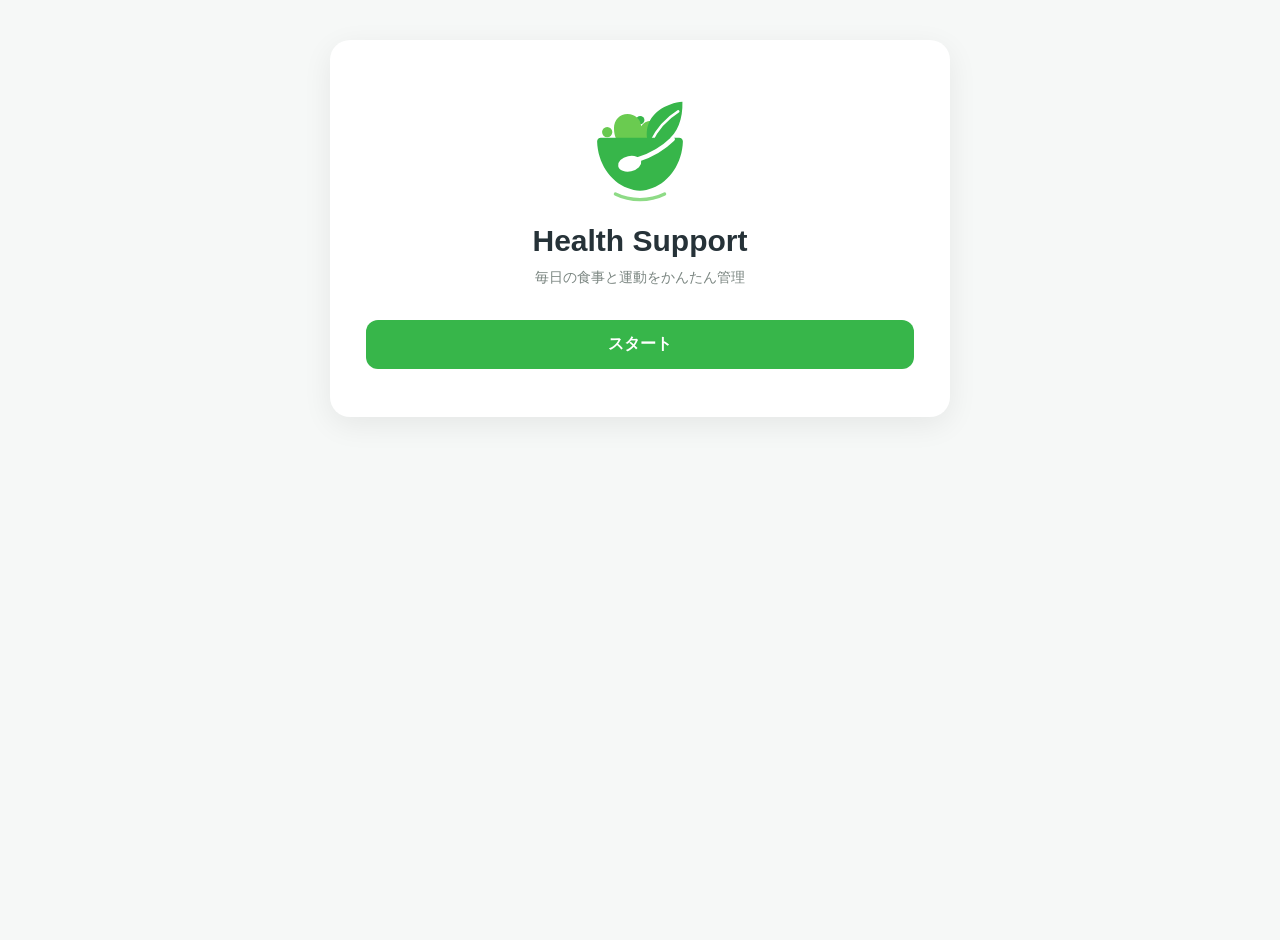
<file: index.html>
<!DOCTYPE html>
<html lang="ja">
<head>
    <meta charset="UTF-8">
    <meta name="viewport" content="width=device-width, initial-scale=1.0">
    <link rel="icon" type="image/svg+xml" href="logo.svg">
    <link rel="stylesheet" href="れんじ.css">
    <title>Health Support</title>
</head>
<body>
    <main>
        <div id="suta-togamen">
            <img src="logo.svg" alt="アプリロゴ" class="app-logo">
            <h1 class="app-title">Health Support</h1>
            <p class="app-subtitle">毎日の食事と運動をかんたん管理</p>

            <section id="homeSummary" class="home-summary hidden" aria-live="polite">
                <div class="home-summary-head">
                    <div>
                        <p class="summary-kicker">CURRENT PLAN</p>
                        <h2>現在の進捗</h2>
                    </div>
                    <span id="homeGoalType" class="goal-badge">---</span>
                </div>

                <div class="weight-flow">
                    <div><span>開始時</span><strong id="homeStartWeight">--</strong><small>kg</small></div>
                    <div class="weight-arrow">→</div>
                    <div><span>現在</span><strong id="homeCurrentWeight">--</strong><small>kg</small></div>
                    <div class="weight-arrow">→</div>
                    <div><span>目標</span><strong id="homeTargetWeight">--</strong><small>kg</small></div>
                </div>

                <div class="progress-line"><span id="homeProgressBar"></span></div>
                <div class="progress-caption">
                    <strong id="homeProgressText">進捗 --%</strong>
                    <span id="homeRemainingText">残り -- kg</span>
                </div>

                <div class="plan-grid">
                    <div class="plan-card"><span>プラン</span><strong id="homePlan">--</strong></div>
                    <div class="plan-card"><span>目標目安</span><strong id="homeDeadline">--</strong></div>
                    <div class="plan-card"><span>計画との差</span><strong id="homePace">--</strong></div>
                    <div class="plan-card"><span>記録</span><strong id="homeRecordCount">--</strong></div>
                </div>
            </section>

            <button id="sutatobotan">スタート</button>
            <button type="button" class="back-button hidden" id="tudukikara">続きから</button>
        </div>

        <div class="hidden" id="syokinyuuryoku">
            <div class="screen-head">
                <h1>基本設定</h1>
                <a href="./" class="home-link" id="syokiHomeButton">ホーム</a>
            </div>

            <h2>性別</h2>
            <label><input type="radio" name="gender" value="男性">男性</label>
            <label><input type="radio" name="gender" value="女性">女性</label>

            <h2>年齢</h2>
            <select name="年齢" id="nenrei">
                <option value="">1つ選択してください</option>
                <option value="seinen">18〜29歳</option>
                <option value="tyuunen">30〜49歳</option>
                <option value="kounen">50〜64歳</option>
            </select>

            <h2>身長</h2>
            <p>身長を入力してください</p>
            <div class="input-unit">
                <input type="number" id="shintyo" min="120" max="230" step="0.1" inputmode="decimal" placeholder="120〜230">
                <span>cm</span>
            </div>

            <h2>開始時の体重</h2>
            <p>この体重を進捗の基準にします。</p>
            <div class="input-unit">
                <input type="number" id="taiju" min="30" max="250" step="0.1" inputmode="decimal" placeholder="30〜250">
                <span>kg</span>
            </div>

            <div class="hidden" id="mokuhyou">
                <h2>目標</h2>
                <p>目標体重を入力してください。減量・維持・増量のすべてに対応しています。</p>
                <div class="input-unit">
                    <input type="number" id="mtaiju" min="30" max="250" step="0.1" inputmode="decimal" placeholder="30〜250">
                    <span>kg</span>
                </div>
                <p id="mokuhyouHoukou" class="goal-direction">目標体重を入力すると目標タイプを表示します。</p>

                <p>目標BMI</p>
                <input type="text" id="mbmi" value="" placeholder="自動計算" readonly>

                <p>プラン</p>
                <select id="mokuhyouPlan">
                    <option value="">選択してください</option>
                    <option value="1">1か月</option>
                    <option value="3">3か月</option>
                    <option value="6">6か月</option>
                </select>
            </div>

            <div class="button-row">
                <button type="button" class="back-button" id="syokiModoruButton">戻る</button>
                <button type="button" id="nyuryokutugihe">次へ</button>
            </div>
        </div>

        <div class="hidden" id="sonohinyuuryokugamen">
            <div class="screen-head">
                <h1>今日やったこと</h1>
                <a href="./" class="home-link" id="nyuryokuHomeButton">ホーム</a>
            </div>

            <h2>現在の体重</h2>
            <p>今日の体重を入力すると、進捗に反映されます。</p>
            <div class="input-unit">
                <input type="number" id="genzaiTaiju" min="30" max="250" step="0.1" inputmode="decimal" placeholder="例：70.5">
                <span>kg</span>
            </div>

            <h2>今日食べたもの</h2>
            <p><label for="gohan">ご飯</label><span class="input-unit"><input type="number" id="gohan" min="0" max="2000" step="1" placeholder="例：200"><span>g</span></span></p>
            <p><label for="men">麺</label><span class="input-unit"><input type="number" id="men" min="0" max="2000" step="1" placeholder="例：150"><span>g</span></span></p>
            <p><label for="pan">パン</label><span class="input-unit"><input type="number" id="pan" min="0" max="1000" step="1" placeholder="例：100"><span>g</span></span></p>
            <p><label for="kudamono">果物</label><span class="input-unit"><input type="number" id="kudamono" min="0" max="2000" step="1" placeholder="例：100"><span>g</span></span></p>
            <p><label for="yasai">野菜</label><span class="input-unit"><input type="number" id="yasai" min="0" max="2000" step="1" placeholder="例：150"><span>g</span></span></p>
            <p><label for="nomimono">飲み物</label><span class="input-unit"><input type="number" id="nomimono" min="0" max="10000" step="1" placeholder="例：500"><span>ml</span></span></p>

            <h2>行った運動</h2>
            <select name="運動" id="undousentaku">
                <option value="">運動なし</option>
                <option value="walking">ウォーキング</option>
                <option value="briskWalking">早歩き</option>
                <option value="running">ランニング</option>
                <option value="cycling">自転車</option>
                <option value="strength">筋力トレーニング</option>
                <option value="squat">スクワット</option>
                <option value="swimming">水泳</option>
                <option value="stairs">階段昇降</option>
                <option value="jumpRope">縄跳び</option>
                <option value="yoga">ヨガ・ストレッチ</option>
            </select>

            <div id="undoujikan">
                <label for="jikan">運動時間</label>
                <div class="input-unit">
                    <input type="number" id="jikan" min="0" max="600" step="1" placeholder="例：30">
                    <span>分</span>
                </div>
            </div>

            <div class="button-row">
                <button type="button" class="back-button" id="nyuryokuModoruButton">戻る</button>
                <button type="button" id="keisanButton">今日の結果を見る</button>
            </div>
        </div>

        <div class="hidden" id="sonohinokekka">
            <div class="screen-head">
                <h1>今日の結果</h1>
                <a href="./" class="home-link" id="kekkaHomeButton">ホーム</a>
            </div>

            <p>今日の体重<br><span id="kekkaTaiju">--</span> kg</p>
            <p>今日消費した運動カロリー<br><span id="shkarori">0</span> kcal</p>
            <p>今日摂取したカロリー<br><span id="sekarori">0</span> kcal</p>

            <h2>明日のおすすめ</h2>
            <div id="ashitaOsusume" class="result-box">---</div>

            <h2>今日のフィードバック</h2>
            <div id="souhyou" class="result-box">---</div>

            <p class="save-note">保存すると今日の体重・食事・運動・結果が履歴に追加されます。</p>
            <div class="button-row">
                <button type="button" class="back-button" id="kekkaModoruButton">戻る</button>
                <button type="button" id="hozonButton">保存する</button>
            </div>
        </div>
    </main>

    <script type="text/javascript" src="kcal.js?v=20260915-goal-achievement"></script>
</body>
</html>
</file>
<file: れんじ.css>
* { box-sizing: border-box; }
body {
    margin: 0;
    min-height: 100vh;
    background-color: #f6f8f7;
    font-family: -apple-system, BlinkMacSystemFont, "Segoe UI", "Noto Sans JP", sans-serif;
    color: #263238;
}
main { width: 92%; max-width: 620px; margin: 40px auto; }
main > div { background-color: #fff; padding: 36px; border-radius: 20px; box-shadow: 0 8px 30px rgba(0,0,0,.07); }
.hidden { display: none !important; }

#suta-togamen { text-align: center; padding-top: 48px; padding-bottom: 48px; }
.app-logo { width: 120px; height: 120px; object-fit: contain; margin-bottom: 12px; }
.app-title { margin: 0; font-size: 30px; font-weight: 700; }
.app-subtitle { margin: 8px 0 30px; color: #7a8580; font-size: 14px; }

h1 { font-size: 22px; margin: 0 0 18px; color: #263238; }
h2 { font-size: 18px; margin: 28px 0 12px; color: #2d963d; }
p { margin: 8px 0 12px; line-height: 1.7; color: #59645f; }
.save-note { font-size: 13px; color: #7a8580; }
.screen-head { display: flex; align-items: center; justify-content: space-between; gap: 12px; margin-bottom: 8px; }
.screen-head h1 { margin: 0; }

input[type="text"], input[type="number"], select {
    width: 100%; padding: 13px 14px; margin-top: 5px; margin-bottom: 14px;
    border: 1px solid #d9e0dc; border-radius: 10px; background-color: #fafcfb;
    font: inherit; font-size: 16px; color: #263238; outline: none; transition: .2s;
}
input:focus, select:focus { border-color: #37b64a; background: #fff; box-shadow: 0 0 0 3px rgba(55,182,74,.10); }
input::placeholder { color: #adb5b1; }
input[readonly] { color: #59645f; background: #f3f5f4; }
.input-unit { display: flex; align-items: center; gap: 10px; width: 100%; }
.input-unit input { flex: 1; margin-bottom: 14px; }
.input-unit > span { min-width: 28px; margin-bottom: 10px; color: #59645f; }
input[type="radio"] { accent-color: #37b64a; width: 18px; height: 18px; margin-right: 6px; vertical-align: middle; }
#syokinyuuryoku > label { display: inline-flex; align-items: center; margin-right: 20px; margin-bottom: 10px; cursor: pointer; }

button { width: 100%; padding: 14px 20px; border: none; border-radius: 12px; background: #37b64a; color: #fff; font-size: 16px; font-weight: 600; cursor: pointer; transition: transform .15s, opacity .15s, box-shadow .15s; }
button:hover { transform: translateY(-1px); box-shadow: 0 6px 15px rgba(55,182,74,.22); }
button:active { transform: translateY(0); opacity: .85; }
.back-button { background: #fff; color: #37b64a; border: 1px solid #37b64a; }
.home-link {
    display: inline-flex;
    align-items: center;
    gap: 5px;
    width: auto;
    padding: 4px 2px;
    background: transparent;
    color: #8a9690;
    border: 0;
    border-radius: 0;
    box-shadow: none;
    font-size: 13px;
    font-weight: 500;
    line-height: 1;
    text-decoration: none;
    cursor: pointer;
    transition: color .15s ease;
}
.home-link::before {
    content: "←";
    font-size: 14px;
    line-height: 1;
}
.home-link:hover {
    color: #2d963d;
    transform: none;
    box-shadow: none;
    text-decoration: none;
}
.home-link:active {
    transform: none;
    opacity: .7;
}
.button-row { display: grid; grid-template-columns: minmax(0,.8fr) minmax(0,1.2fr); gap: 12px; margin-top: 24px; }
#tudukikara { margin-top: 10px; }

#mokuhyou { margin-top: 25px; padding: 20px; background: #f3faf4; border: 1px solid #dceede; border-radius: 14px; }
#mokuhyou h2 { margin-top: 0; }
.goal-direction { padding: 10px 12px; background: #fff; border-radius: 9px; font-weight: 600; color: #2d963d; }
#undoujikan { margin-top: 15px; padding: 16px; background: #f7f9f8; border-radius: 12px; }
#keisanButton { padding: 16px; font-size: 17px; }

#sonohinokekka > p:not(.save-note) { background: #f7f9f8; padding: 15px 18px; border-radius: 12px; margin-bottom: 12px; }
#kekkaTaiju, #shkarori, #sekarori { color: #2da73f; font-size: 24px; font-weight: 700; }
.result-box { background: #f7f9f8; padding: 16px 18px; border-radius: 12px; color: #3f4c46; line-height: 1.7; text-align: left; }
.result-box p:first-child { margin-top: 0; }
.result-box p:last-child { margin-bottom: 0; }
#ashitaOsusume strong { color: #2d963d; }
#souhyou { background: #f3faf4; border-left: 4px solid #37b64a; }

.home-summary { margin: 0 0 24px; padding: 20px; background: #f8fbf9; border: 1px solid #e2ebe5; border-radius: 16px; text-align: left; }
.home-summary-head { display: flex; align-items: flex-start; justify-content: space-between; gap: 12px; }
.home-summary-head h2 { margin: 2px 0 0; color: #263238; }
.summary-kicker { margin: 0; font-size: 11px; letter-spacing: .12em; color: #8a9690; font-weight: 700; }
.goal-badge { display: inline-flex; align-items: center; justify-content: center; min-width: 48px; padding: 6px 10px; border-radius: 999px; background: #eaf7ec; color: #2d963d; font-size: 13px; font-weight: 700; }
.weight-flow { display: grid; grid-template-columns: 1fr auto 1fr auto 1fr; align-items: end; gap: 8px; margin-top: 18px; }
.weight-flow div:not(.weight-arrow) { text-align: center; }
.weight-flow span { display: block; color: #7a8580; font-size: 12px; }
.weight-flow strong { font-size: 24px; color: #263238; }
.weight-flow small { margin-left: 2px; color: #7a8580; }
.weight-arrow { padding-bottom: 6px; color: #a4aea9; }
.progress-line { height: 9px; margin-top: 18px; overflow: hidden; background: #e5ebe7; border-radius: 999px; }
.progress-line span { display: block; width: 0; height: 100%; background: #37b64a; border-radius: inherit; transition: width .3s ease; }
.progress-caption { display: flex; justify-content: space-between; gap: 12px; margin-top: 8px; font-size: 13px; color: #59645f; }
.plan-grid { display: grid; grid-template-columns: 1fr 1fr; gap: 10px; margin-top: 18px; }
.plan-card { padding: 12px; background: #fff; border: 1px solid #e7ece9; border-radius: 12px; }
.plan-card span { display: block; font-size: 11px; color: #8a9690; margin-bottom: 4px; }
.plan-card strong { font-size: 14px; color: #34413b; }

@media (max-width: 600px) {
    main { width: 94%; margin: 18px auto; }
    main > div { padding: 24px; border-radius: 16px; }
    #suta-togamen { padding-top: 36px; padding-bottom: 36px; }
    .app-logo { width: 100px; height: 100px; }
    .app-title { font-size: 26px; }
    .button-row { grid-template-columns: 1fr; }
    .button-row .back-button { order: 2; }
    .weight-flow strong { font-size: 20px; }
    .plan-grid { grid-template-columns: 1fr 1fr; }
    .progress-caption { flex-direction: column; gap: 2px; }
}
</file>
